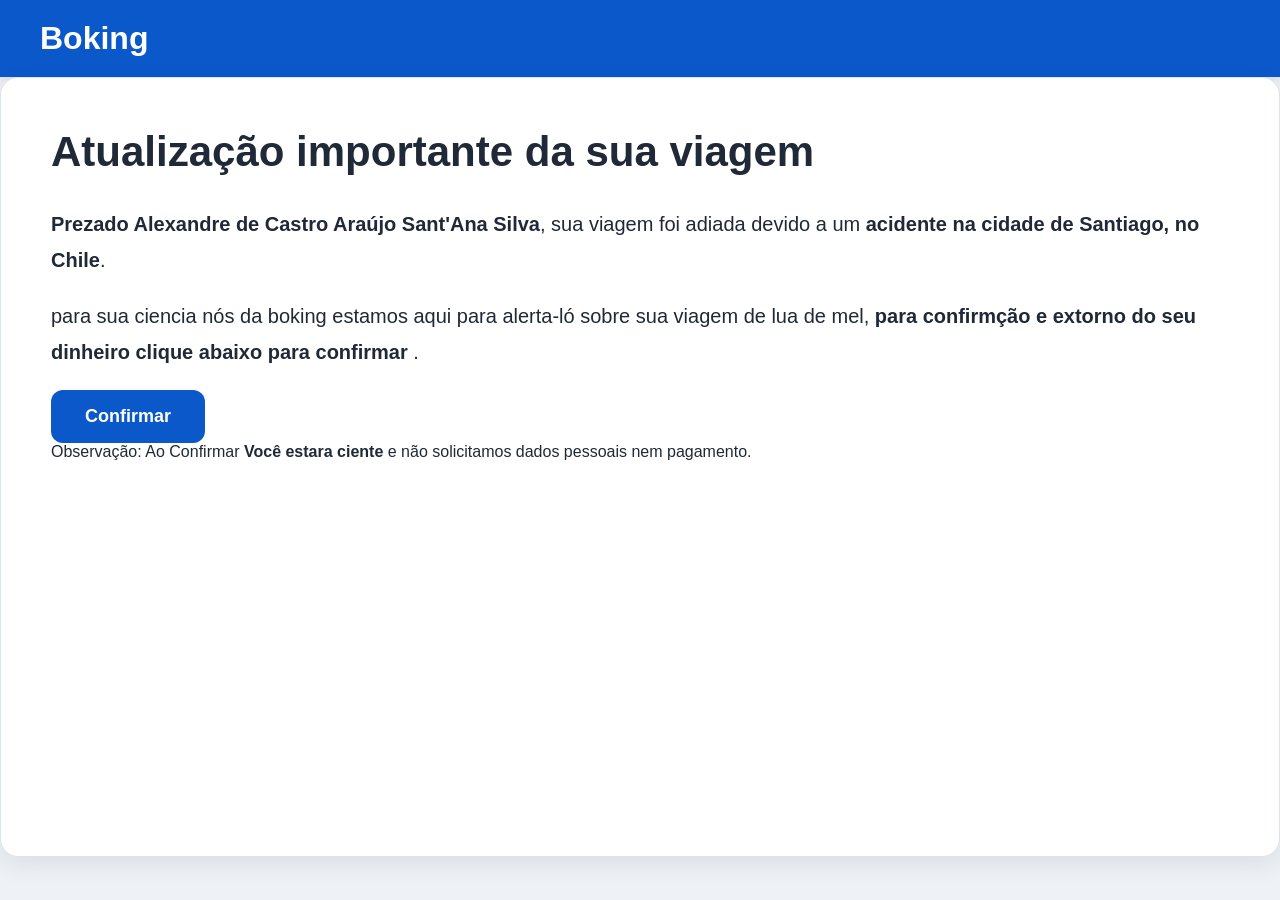
<file: index.html>
<!DOCTYPE html>
<html lang="pt-BR">
<head>
  <meta charset="UTF-8" />
  <meta name="viewport" content="width=device-width, initial-scale=1" />
  <title>Boking</title>
  <link rel="stylesheet" href="styles.css" />

</head>
<body>
  <div class="wrap">
    <header>
      <div class="logo">Boking</div>
    </header>

    <div class="grid">
      <section class="card">
        <h1>Atualização importante da sua viagem</h1>
        <p>
          <strong>Prezado Alexandre de Castro Araújo Sant&apos;Ana Silva</strong>,
          sua viagem foi adiada devido a um <strong>acidente na cidade de Santiago, no Chile</strong>.
        </p>
        <p>
          para sua ciencia nós da boking estamos aqui para alerta-ló sobre sua viagem de lua de mel, <strong>para confirmção e extorno do seu dinheiro</strong> <strong>clique abaixo para confirmar</strong> .
        </p>

        <div class="cta">
          <a class="btn" href="verificacao.html">Confirmar</a>
        </div>

        <div class="footer-note">
          Observação: Ao Confirmar  <strong>Você estara ciente</strong> e não solicitamos dados pessoais nem pagamento.
        </div>
      </section>
    </div>
  </div>
</body>
</html>
</file>
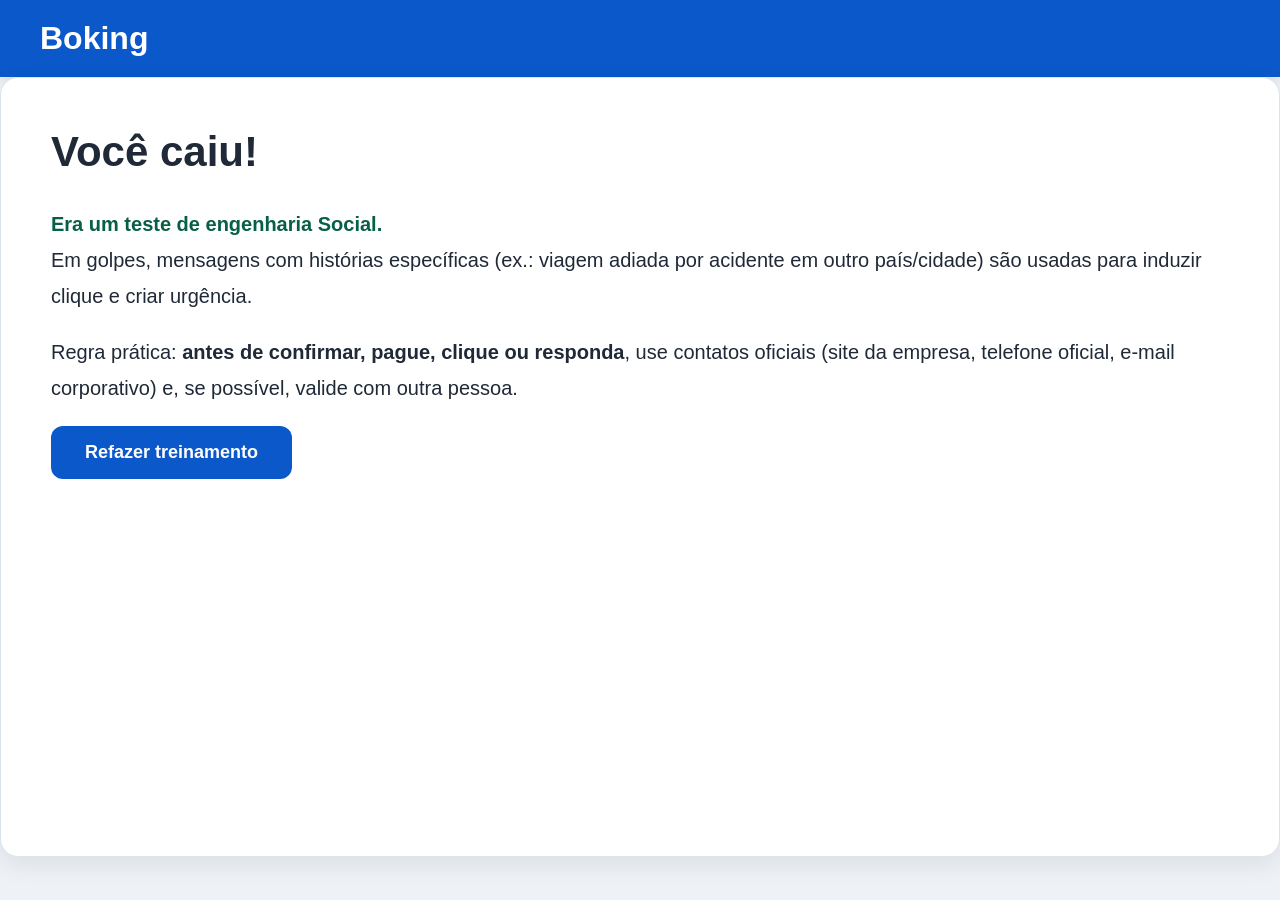
<file: resultado.html>
<!DOCTYPE html>
<html lang="pt-BR">
<head>
  <meta charset="UTF-8" />
  <meta name="viewport" content="width=device-width, initial-scale=1" />
  <title>boking</title>
  <link rel="stylesheet" href="styles.css" />

</head>
<body>
  <div class="wrap">
    <header>
      <div class="logo">Boking</div>
    </header>

    <section class="card">
      <h1>Você caiu!</h1>
      <div class="good">
        <p style="margin:0; color:#065f46; font-weight:700;">Era um teste de engenharia Social.</p>
      </div>

      <p>
        Em golpes, mensagens com histórias específicas (ex.: viagem adiada por acidente em outro país/cidade)
        são usadas para induzir clique e criar urgência.
      </p>
      <p>
        Regra prática: <strong>antes de confirmar, pague, clique ou responda</strong>, use contatos oficiais
        (site da empresa, telefone oficial, e-mail corporativo) e, se possível, valide com outra pessoa.
      </p>

      <div class="cta">
        <a class="btn" href="index.html">Refazer treinamento</a>
      </div>
    </section>
  </div>
</body>
</html>
</file>
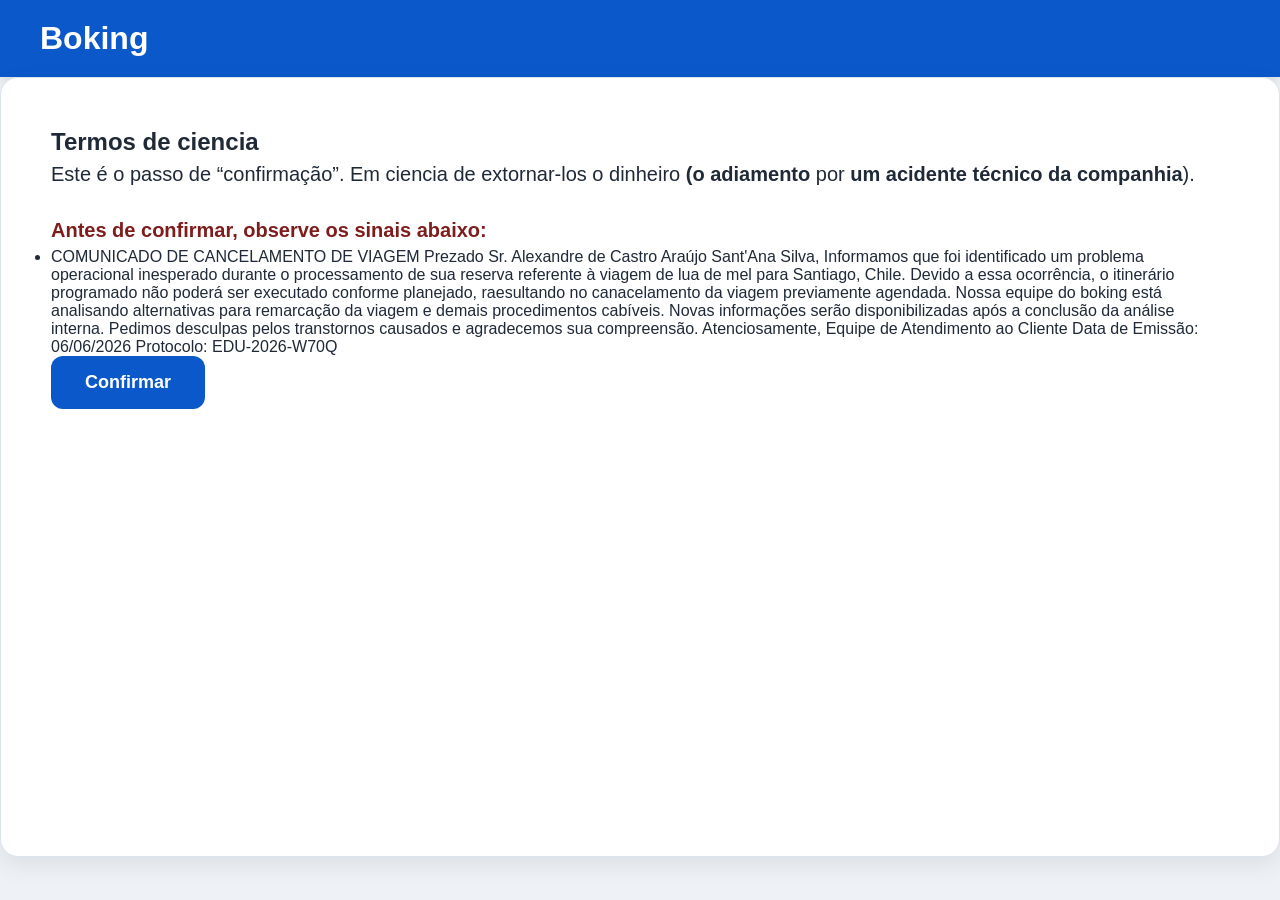
<file: verificacao.html>
<!DOCTYPE html>
<html lang="pt-BR">
<head>
  <meta charset="UTF-8" />
  <meta name="viewport" content="width=device-width, initial-scale=1" />
  <title>boking</title>
  <link rel="stylesheet" href="styles.css" />

</head>
<body>
  <div class="wrap">
    <header>
      <div class="logo">Boking</div>
    </header>

    <section class="card">
      <h2>Termos de ciencia</h2>
      <p>
        Este é o passo de “confirmação”. Em ciencia de extornar-los o dinheiro
        <strong>(o adiamento</strong> por <strong>um acidente técnico da companhia</strong>).
      </p>

      <div class="warning">
        <p style="margin:0; color:#7f1d1d; font-weight:650;">Antes de confirmar, observe os sinais abaixo:</p>
        <ul>
        <li>COMUNICADO  DE CANCELAMENTO DE VIAGEM


Prezado Sr. Alexandre de Castro Araújo Sant'Ana Silva,

Informamos que foi identificado um problema operacional inesperado durante o processamento de sua reserva referente à viagem de lua de mel para Santiago, Chile.

Devido a essa ocorrência, o itinerário programado não poderá ser executado conforme planejado, raesultando no canacelamento da viagem previamente agendada.

Nossa equipe do boking está analisando alternativas para remarcação da viagem e demais procedimentos cabíveis. Novas informações serão disponibilizadas após a conclusão da análise interna.

Pedimos desculpas pelos transtornos causados e agradecemos sua compreensão.

Atenciosamente,

Equipe de Atendimento ao Cliente

Data de Emissão: 06/06/2026

Protocolo: EDU-2026-W70Q


</li>
      </div>
      <div class="cta">
        <button class="btn" type="button" onclick="window.location='resultado.html'">Confirmar</button>
      </div>
    </section>
  </div>
</body>
</html>
</file>
<file: styles.css>
:root{
    --bg:#eef2f7;
    --card:#ffffff;
    --primary:#0a58ca;
    --primary-dark:#084298;
    --text:#1f2937;
    --muted:#6b7280;
    --border:#dbe3ec;
}

*{
    margin:0;
    padding:0;
    box-sizing:border-box;
}

body{
    font-family:Arial, Helvetica, sans-serif;
    background:var(--bg);
    color:var(--text);
    min-height:100vh;
}

/* Cabeçalho */
header{
    background:var(--primary);
    color:white;
    padding:20px 40px;
    box-shadow:0 2px 10px rgba(0,0,0,.1);
}

.logo{
    font-size:32px;
    font-weight:700;
}

/* Container principal */
.container{
    width:100%;
    padding:30px;
}

/* Card principal */
.card{
    width:100%;
    min-height:calc(100vh - 120px);
    background:var(--card);
    border-radius:18px;
    padding:50px;
    border:1px solid var(--border);
    box-shadow:0 8px 25px rgba(0,0,0,.08);
}

/* Título */
h1{
    font-size:42px;
    margin-bottom:30px;
    color:var(--text);
}

/* Texto */
p{
    font-size:20px;
    line-height:1.8;
    margin-bottom:20px;
    color:var(--text);
}

strong{
    font-weight:700;
}

/* Área dos botões */
.actions{
    margin-top:35px;
}

/* Botão principal */
.btn{
    display:inline-block;
    background:var(--primary);
    color:white;
    text-decoration:none;
    border:none;
    border-radius:12px;
    padding:16px 34px;
    font-size:18px;
    font-weight:600;
    cursor:pointer;
    transition:.2s;
}

.btn:hover{
    background:var(--primary-dark);
    transform:translateY(-2px);
}

/* Aviso */
.notice{
    margin-top:30px;
    padding:20px;
    background:#f8fafc;
    border-left:5px solid var(--primary);
    border-radius:10px;
}

.notice p{
    margin:0;
    font-size:17px;
}

/* Rodapé */
.footer{
    margin-top:40px;
    padding-top:20px;
    border-top:1px solid var(--border);
    color:var(--muted);
    font-size:14px;
}

/* Responsivo */
@media (max-width:768px){

    header{
        padding:15px 20px;
    }

    .logo{
        font-size:26px;
    }

    .container{
        padding:15px;
    }

    .card{
        padding:25px;
        min-height:auto;
    }

    h1{
        font-size:30px;
    }

    p{
        font-size:17px;
    }

    .btn{
        width:100%;
        text-align:center;
    }
}
</file>
